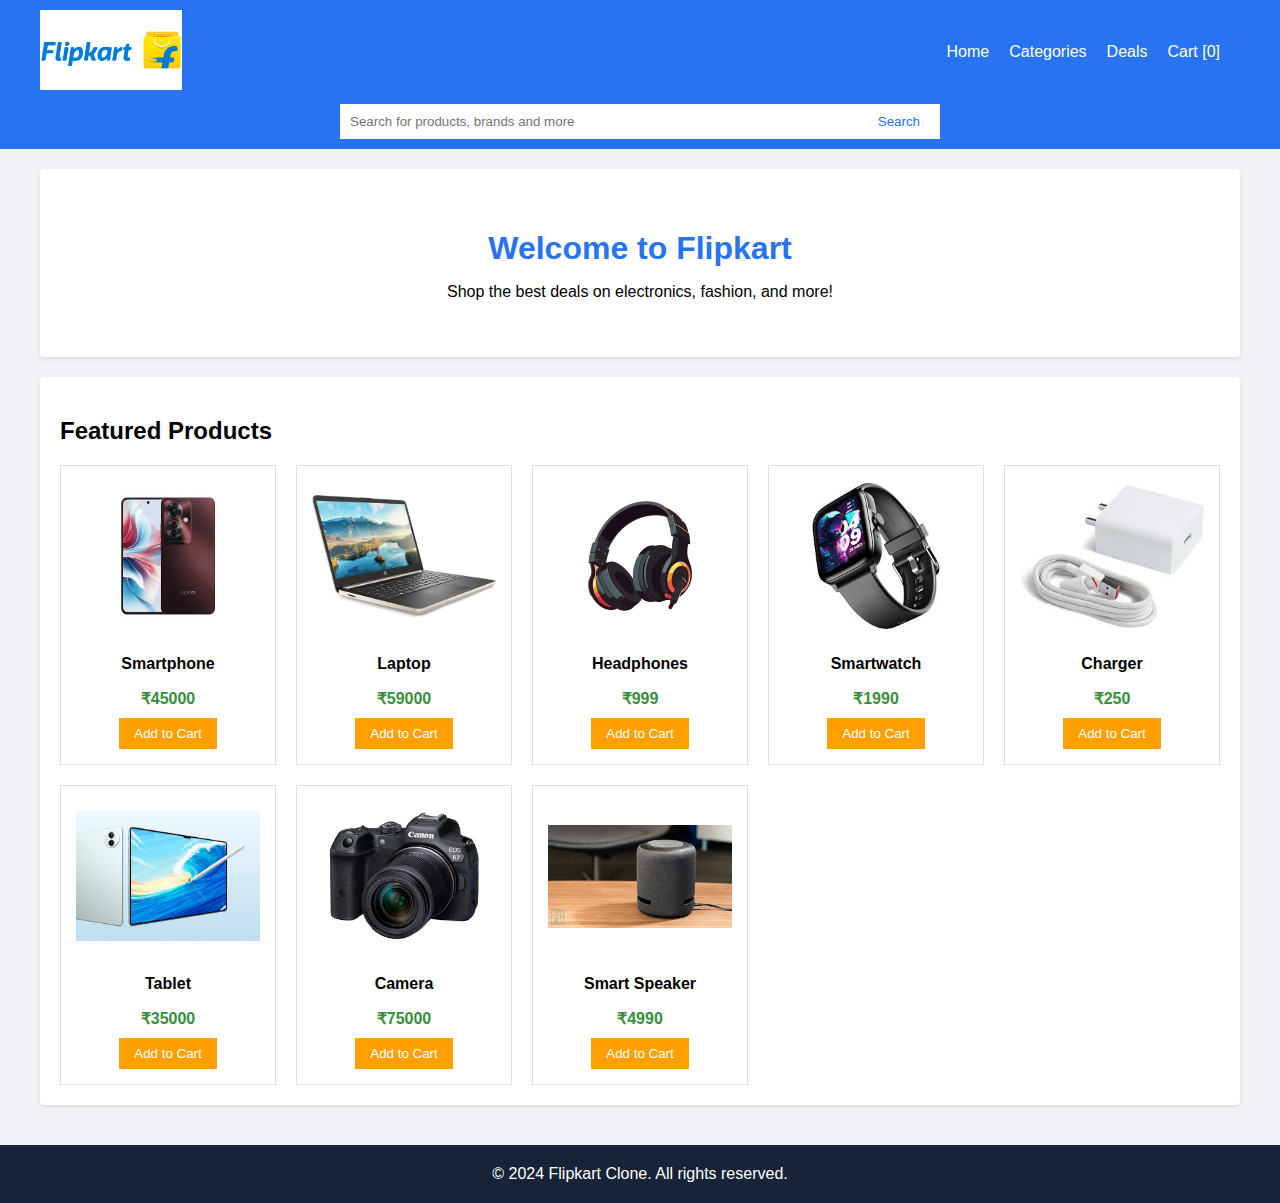
<file: index.html>
<!DOCTYPE html>
<html lang="en">
<head>
    <meta charset="UTF-8">
    <meta name="viewport" content="width=device-width, initial-scale=1.0">
    <title>Flipkart Clone</title>
    <link rel="stylesheet" href="styles.css">
</head>
<body>
    <header>
        <div class="container header-content">
            <div class="logo">
                <img src="flipkart-logo.jpg" alt="Flipkart Logo">
            </div>
            <nav>
                <ul>
                    <li><a href="#" id="homeLink">Home</a></li>
                    <li><a href="#" id="categoriesLink">Categories</a></li>
                    <li><a href="#" id="dealsLink">Deals</a></li>
                    <li><a href="#" id="cartLink">Cart [<span id="cartCount">0</span>]</a></li>
                </ul>
            </nav>
        </div>
    </header>

    <div class="search-container">
        <div class="container">
            <div class="search-bar">
                <input type="text" id="searchInput" placeholder="Search for products, brands and more">
                <button onclick="searchProducts()">Search</button>
            </div>
        </div>
    </div>

    <main>
        <div class="container">
            <section class="hero">
                <h1>Welcome to Flipkart</h1>
                <p>Shop the best deals on electronics, fashion, and more!</p>
            </section>

            <section class="featured-products">
                <h2>Featured Products</h2>
                <div id="productGrid" class="product-grid"></div>
            </section>
        </div>
    </main>

    <footer>
        <div class="container">
            © 2024 Flipkart Clone. All rights reserved.
        </div>
    </footer>

    <div id="cartModal" class="modal">
        <div class="modal-content">
            <span class="close">&times;</span>
            <h2>Your Cart</h2>
            <div id="cartItems"></div>
            <div id="cartTotal"></div>
        </div>
    </div>

    <div id="productModal" class="modal">
        <div class="modal-content">
            <span class="close">&times;</span>
            <div id="productDetails"></div>
        </div>
    </div>

    <script src="script.js"></script>
</body>
</html>
</file>
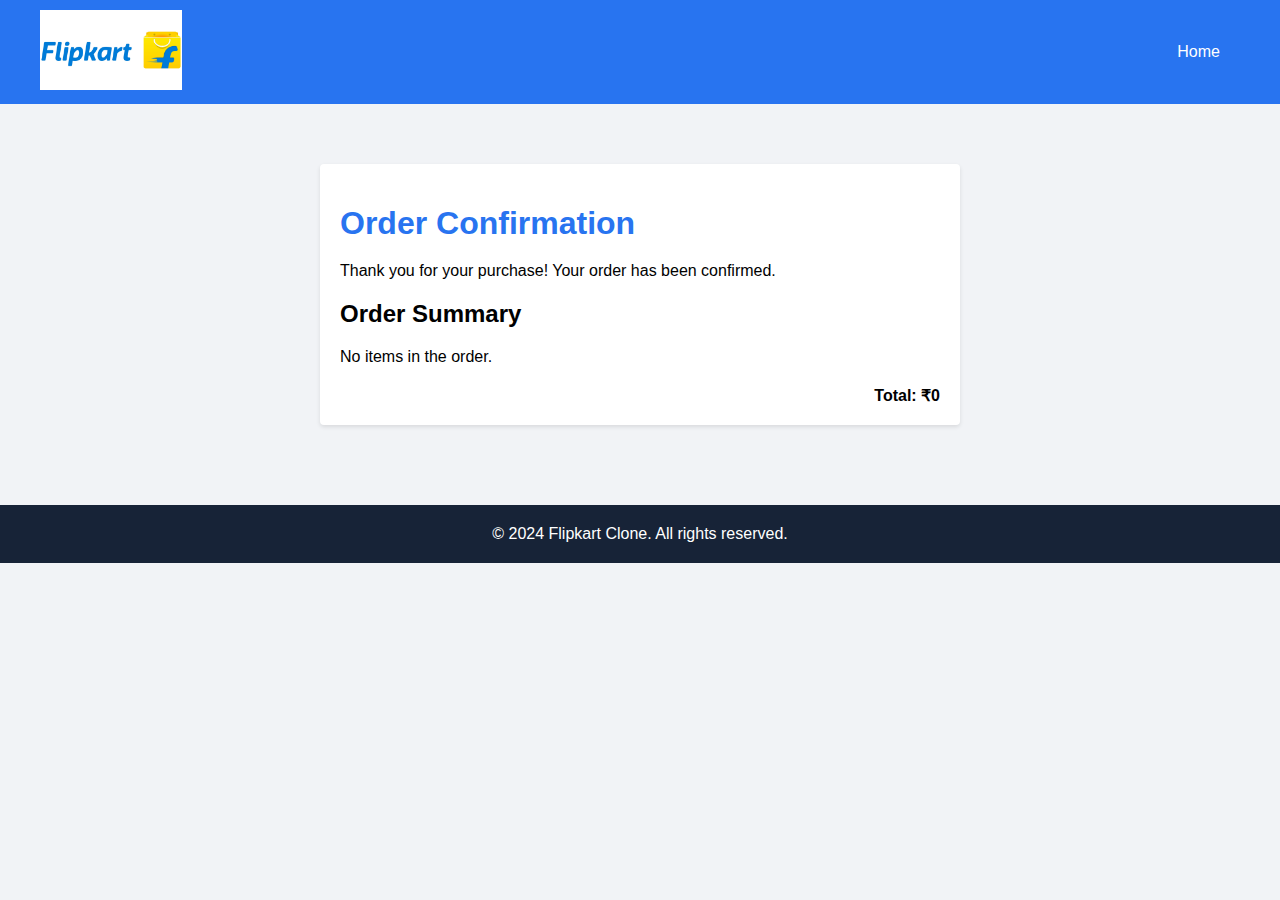
<file: confirmation.html>
<!DOCTYPE html>
<html lang="en">
<head>
    <meta charset="UTF-8">
    <meta name="viewport" content="width=device-width, initial-scale=1.0">
    <title>Order Confirmation - Flipkart Clone</title>
    <link rel="stylesheet" href="styles.css">
    <style>
        .confirmation-container {
            max-width: 600px;
            margin: 40px auto;
            padding: 20px;
            background-color: white;
            border-radius: 4px;
            box-shadow: 0 2px 4px rgba(0,0,0,0.1);
        }
        .confirmation-container h1 {
            color: #2874f0;
            margin-bottom: 20px;
        }
        .order-summary {
            margin-top: 20px;
        }
        .order-item {
            display: flex;
            justify-content: space-between;
            margin-bottom: 10px;
        }
        .order-total {
            font-weight: bold;
            margin-top: 20px;
            text-align: right;
        }
    </style>
</head>
<body>
    <header>
        <div class="container header-content">
            <div class="logo">
                <img src="flipkart-logo.jpg" alt="Flipkart Logo">
            </div>
            <nav>
                <ul>
                    <li><a href="index.html">Home</a></li>
                </ul>
            </nav>
        </div>
    </header>

    <main>
        <div class="confirmation-container">
            <h1>Order Confirmation</h1>
            <p>Thank you for your purchase! Your order has been confirmed.</p>
            <div class="order-summary">
                <h2>Order Summary</h2>
                <div id="orderItems"></div>
                <div id="orderTotal" class="order-total"></div>
            </div>
        </div>
    </main>

    <footer>
        <div class="container">
            © 2024 Flipkart Clone. All rights reserved.
        </div>
    </footer>

    <script>
        document.addEventListener('DOMContentLoaded', function() {
            const cartData = JSON.parse(localStorage.getItem('cartData'));
            const cartTotal = localStorage.getItem('cartTotal');
            const orderItems = document.getElementById('orderItems');
            const orderTotal = document.getElementById('orderTotal');

            if (cartData && cartData.length > 0) {
                cartData.forEach(item => {
                    const itemElement = document.createElement('div');
                    itemElement.className = 'order-item';
                    itemElement.innerHTML = `
                        <span>${item.name} x ${item.quantity}</span>
                        <span>₹${item.price * item.quantity}</span>
                    `;
                    orderItems.appendChild(itemElement);
                });
                orderTotal.textContent = cartTotal;
            } else {
                orderItems.innerHTML = '<p>No items in the order.</p>';
                orderTotal.textContent = 'Total: ₹0';
            }

            // Clear the cart data from localStorage
            localStorage.removeItem('cartData');
            localStorage.removeItem('cartTotal');
        });
    </script>
</body>
</html>
</file>
<file: styles.css>
body {
    font-family: Arial, sans-serif;
    margin: 0;
    padding: 0;
    background-color: #f1f3f6;
}

.container {
    max-width: 1200px;
    margin: 0 auto;
    padding: 0 20px;
}

header {
    background-color: #2874f0;
    padding: 10px 0;
    position: sticky;
    top: 0;
    z-index: 100;
}

.header-content {
    display: flex;
    justify-content: space-between;
    align-items: center;
}

.logo img {
    max-height: 80px;
    width: auto;
}

nav ul {
    display: flex;
    list-style: none;
    margin: 0;
    padding: 0;
}

nav ul li {
    margin-right: 20px;
}

nav ul li a {
    color: white;
    text-decoration: none;
}

.search-container {
    background-color: #2874f0;
    padding-bottom: 10px;
}

.search-bar {
    display: flex;
    max-width: 600px;
    margin: 0 auto;
}

.search-bar input {
    flex-grow: 1;
    padding: 10px;
    border: none;
    outline: none;
}

.search-bar button {
    padding: 10px 20px;
    background-color: white;
    color: #2874f0;
    border: none;
    cursor: pointer;
}

main {
    padding: 20px 0;
}

.hero {
    background-color: white;
    padding: 40px;
    text-align: center;
    margin-bottom: 20px;
    border-radius: 4px;
    box-shadow: 0 2px 4px rgba(0,0,0,0.1);
}

.hero h1 {
    color: #2874f0;
    margin-bottom: 10px;
}

.featured-products {
    background-color: white;
    padding: 20px;
    border-radius: 4px;
    box-shadow: 0 2px 4px rgba(0,0,0,0.1);
}

.featured-products h2 {
    margin-bottom: 20px;
}

.product-grid {
    display: grid;
    grid-template-columns: repeat(auto-fill, minmax(200px, 1fr));
    gap: 20px;
}

.product-card {
    border: 1px solid #e0e0e0;
    padding: 15px;
    text-align: center;
    background-color: white;
    transition: box-shadow 0.3s ease;
    cursor: pointer;
}

.product-card:hover {
    box-shadow: 0 2px 8px rgba(0,0,0,0.1);
}

.product-card img {
    max-width: 100%;
    height: auto;
    margin-bottom: 10px;
    object-fit: contain;
    height: 150px;
}

.product-card h3 {
    margin: 10px 0;
    font-size: 16px;
}

.product-card p {
    color: #388e3c;
    font-weight: bold;
    margin-bottom: 10px;
}

.product-card button {
    background-color: #ff9f00;
    color: white;
    border: none;
    padding: 8px 15px;
    cursor: pointer;
    transition: background-color 0.3s;
}

.product-card button:hover {
    background-color: #f39700;
}

footer {
    background-color: #172337;
    color: white;
    text-align: center;
    padding: 20px 0;
    margin-top: 20px;
}

.modal {
    display: none;
    position: fixed;
    z-index: 1000;
    left: 0;
    top: 0;
    width: 100%;
    height: 100%;
    background-color: rgba(0,0,0,0.5);
    overflow-y: auto;
}

.modal-content {
    background-color: white;
    margin: 5% auto;
    padding: 20px;
    border-radius: 4px;
    max-width: 400px;
    width: 90%;
    box-shadow: 0 4px 8px rgba(0,0,0,0.1);
}

.close {
    color: #aaa;
    float: right;
    font-size: 28px;
    font-weight: bold;
    cursor: pointer;
}

.close:hover {
    color: #000;
}

#productDetails {
    text-align: center;
}


#productDetails img {
    max-width: 100%;
    height: auto;
    max-height: 200px;
    object-fit: contain;
    margin-bottom: 15px;
}

#productDetails h2 {
    margin-bottom: 10px;
    font-size: 1.5em;
}

#productDetails p {
    margin-bottom: 10px;
    font-size: 0.9em;
}

#productDetails button {
    background-color: #ff9f00;
    color: white;
    border: none;
    padding: 10px 20px;
    cursor: pointer;
    transition: background-color 0.3s;
    font-size: 1em;
    margin-top: 10px;
}

#productDetails button:hover {
    background-color: #f39700;
}
</file>
